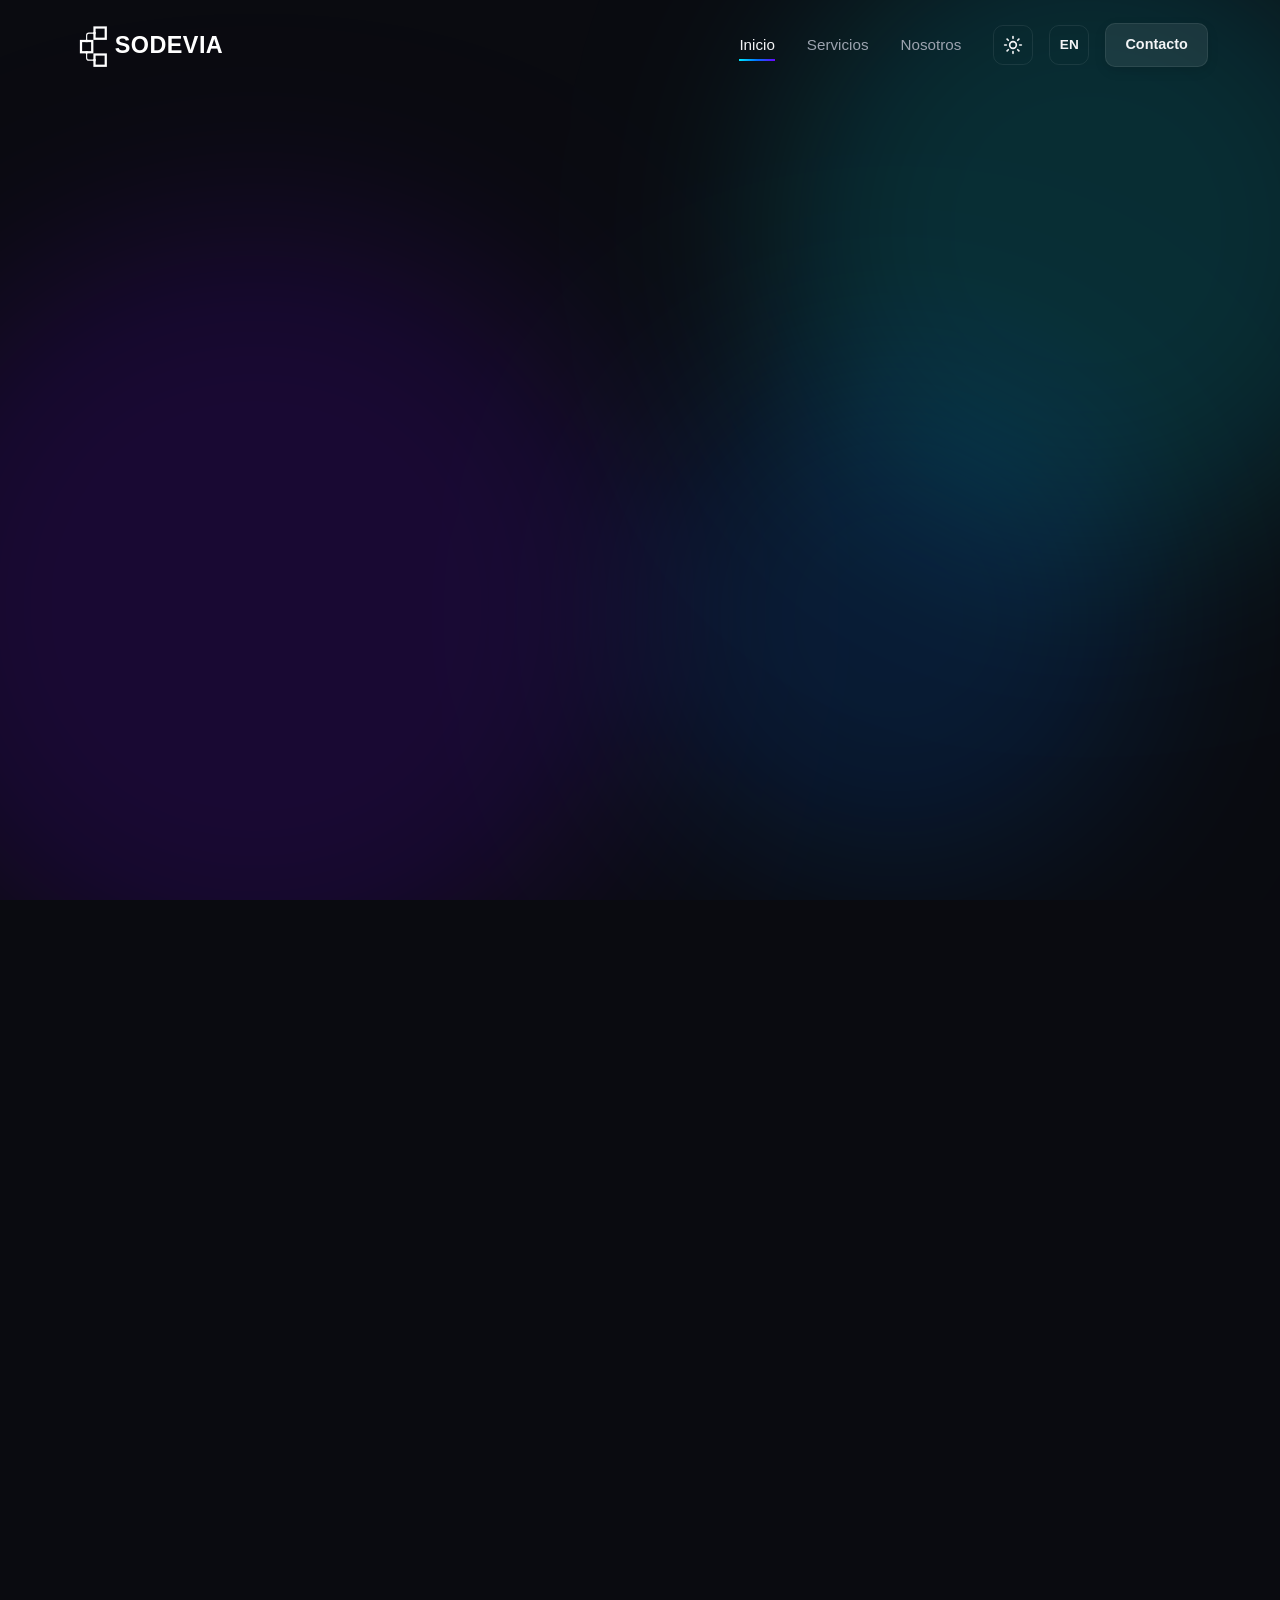
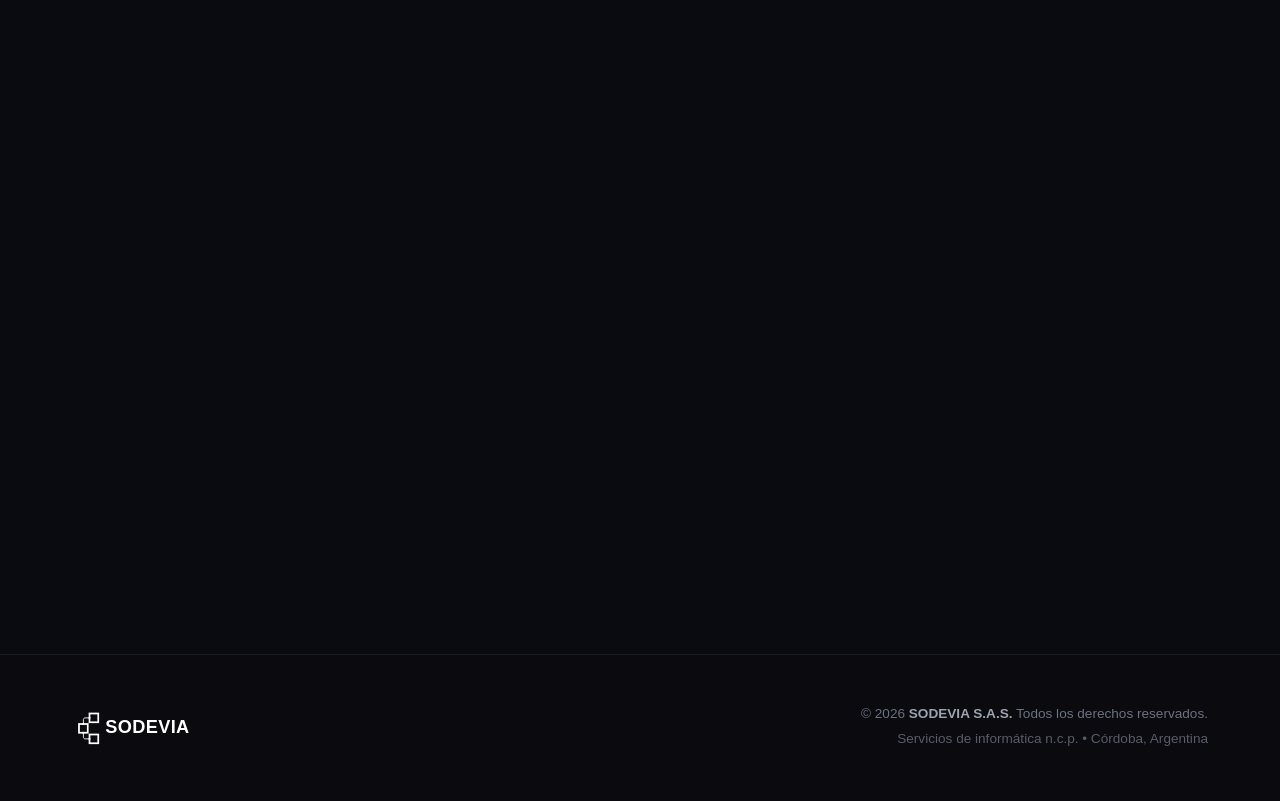
<file: index.html>
<!DOCTYPE html>
<html lang="es" data-lang="es" data-theme="dark">

<head>
  <meta charset="UTF-8">
  <meta name="viewport" content="width=device-width, initial-scale=1.0">

  <!-- Security Meta Tags -->
  <meta http-equiv="Content-Security-Policy"
    content="default-src 'self'; script-src 'self'; style-src 'self' https://fonts.googleapis.com; font-src 'self' https://fonts.gstatic.com; img-src 'self' data:; connect-src 'self' https://formspree.io; object-src 'none'; base-uri 'self'; form-action https://formspree.io; upgrade-insecure-requests;">
  <meta name="referrer" content="strict-origin-when-cross-origin">

  <!-- SEO Meta Tags -->
  <title>SODEVIA S.A.S. | Transformando ideas en soluciones digitales</title>
  <meta name="description"
    content="SODEVIA es una empresa de ingeniería de software y consultoría tecnológica dedicada a brindar soporte integral y soluciones digitales a medida para empresas y organizaciones.">
  <meta name="keywords"
    content="sodevia, sodevia sas, software cordoba, ingenieria de software, desarrollo a medida, consultoria it, cordoba argentina, desarrollo web, devops">
  <meta name="author" content="SODEVIA S.A.S.">

  <!-- Open Graph / Facebook -->
  <meta property="og:type" content="website">
  <meta property="og:url" content="https://sodevia.github.io/">
  <meta property="og:title" content="SODEVIA S.A.S. | Transformando ideas en soluciones digitales">
  <meta property="og:description"
    content="Ingeniería de software y consultoría tecnológica de primer nivel en Córdoba, Argentina. Soluciones robustas y escalables.">
  <meta property="og:image" content="assets/images/logo.svg">

  <!-- Twitter -->
  <meta property="twitter:card" content="summary_large_image">
  <meta property="twitter:url" content="https://sodevia.github.io/">
  <meta property="twitter:title" content="SODEVIA S.A.S. | Transformando ideas en soluciones digitales">
  <meta property="twitter:description"
    content="Ingeniería de software y consultoría tecnológica de primer nivel en Córdoba, Argentina.">

  <!-- Favicon (using SVG icon) -->
  <link rel="icon" type="image/svg+xml" href="assets/images/icon.svg">

  <!-- CSS -->
  <link rel="stylesheet" href="assets/css/styles.css">
</head>

<body>

  <!-- Background Blobs -->
  <div class="bg-blobs">
    <div class="blob blob-1"></div>
    <div class="blob blob-2"></div>
    <div class="blob blob-3"></div>
  </div>

  <!-- Header -->
  <header id="header">
    <div class="container nav-container">
      <a href="#home" class="logo-link" id="nav-logo">
        <img class="logo-img logo-light-version" src="assets/images/logo-white.svg" alt="SODEVIA Logo">
        <img class="logo-img logo-dark-version" src="assets/images/logo-dark-text.svg" alt="SODEVIA Logo">
      </a>

      <nav id="nav-menu">
        <ul class="nav-links">
          <li><a href="#home" class="active">
              <span class="lang-es">Inicio</span><span class="lang-en">Home</span>
            </a></li>
          <li><a href="#services">
              <span class="lang-es">Servicios</span><span class="lang-en">Services</span>
            </a></li>
          <li><a href="#about">
              <span class="lang-es">Nosotros</span><span class="lang-en">About</span>
            </a></li>
        </ul>

        <div class="nav-actions">
          <button id="theme-toggle" class="btn-icon" aria-label="Cambiar tema">
            <!-- Sun Icon -->
            <svg xmlns="http://www.w3.org/2000/svg" width="20" height="20" viewBox="0 0 24 24" fill="none"
              stroke="currentColor" stroke-width="2" stroke-linecap="round" stroke-linejoin="round"
              class="lucide lucide-sun sun-icon">
              <circle cx="12" cy="12" r="4" />
              <path d="M12 2v2" />
              <path d="M12 20v2" />
              <path d="m4.93 4.93 1.41 1.41" />
              <path d="m17.66 17.66 1.41 1.41" />
              <path d="M2 12h2" />
              <path d="M20 12h2" />
              <path d="m6.34 17.66-1.41 1.41" />
              <path d="m19.07 4.93-1.41 1.41" />
            </svg>
            <!-- Moon Icon -->
            <svg xmlns="http://www.w3.org/2000/svg" width="20" height="20" viewBox="0 0 24 24" fill="none"
              stroke="currentColor" stroke-width="2" stroke-linecap="round" stroke-linejoin="round"
              class="lucide lucide-moon moon-icon">
              <path d="M12 3a6 6 0 0 0 9 9 9 9 0 1 1-9-9Z" />
            </svg>
          </button>
          <button id="lang-toggle" class="btn-icon lang-toggle-btn" aria-label="Cambiar idioma">
            EN
          </button>
          <a href="#contact" class="btn-contact-nav">
            <span class="lang-es">Contacto</span><span class="lang-en">Contact Us</span>
          </a>
        </div>
      </nav>

      <button class="burger" id="burger-menu" aria-label="Abrir menú móvil">
        <span></span>
        <span></span>
        <span></span>
      </button>
    </div>
  </header>

  <main>
    <!-- Hero Section -->
    <section id="home" class="hero">
      <div class="container hero-grid">
        <div class="hero-content">
          <h1 class="hero-title reveal">
            <span class="lang-es">Transformando ideas en <span>soluciones digitales</span></span>
            <span class="lang-en">Transforming ideas into <span>digital solutions</span></span>
          </h1>
          <p class="hero-description reveal">
            <span class="lang-es">Diseñamos y desarrollamos software de alto rendimiento, escalable y seguro. Brindamos
              consultoría estratégica para impulsar la transformación tecnológica en organizaciones del sector público y
              privado.</span>
            <span class="lang-en">We design and develop high-performance, scalable, and secure software. We provide
              strategic consulting to drive digital transformation in both public and private sector
              organizations.</span>
          </p>
          <div class="hero-ctas reveal">
            <a href="#contact" class="btn-primary">
              <span class="lang-es">Trabajemos Juntos</span><span class="lang-en">Work With Us</span>
            </a>
            <a href="#services" class="btn-secondary">
              <span class="lang-es">Explorar Servicios</span><span class="lang-en">Explore Services</span>
            </a>
          </div>
        </div>

        <div class="hero-visual reveal">
          <div class="visual-container">
            <!-- Simulated Code Backdrop -->
            <div class="code-backdrop">const company = {
              name: "SODEVIA S.A.S.",
              founded: 2024,
              location: "Córdoba, AR",
              mission: "Digital Evolution",
              skills: ["Software", "IT Consulting"]
              };

              function buildFuture(ideas) {
              return ideas.map(idea =>
              developSolutions(idea)
              );
              }</div>
            <!-- Beautiful Logo Icon breathing -->
            <img class="visual-logo-bg logo-light-version" src="assets/images/icon-white.svg"
              alt="Sodevia Digital Concept">
            <img class="visual-logo-bg logo-dark-version" src="assets/images/icon.svg" alt="Sodevia Digital Concept">
          </div>
        </div>
      </div>
    </section>

    <!-- Services Section -->
    <section id="services">
      <div class="container">
        <div class="section-header reveal">
          <span class="section-subtitle">
            <span class="lang-es">Servicios de Excelencia</span>
            <span class="lang-en">Excellent Services</span>
          </span>
          <h2 class="section-title">
            <span class="lang-es">Lo Que Hacemos</span>
            <span class="lang-en">What We Do</span>
          </h2>
        </div>

        <div class="services-container">
          <!-- Featured Automations & AI Card (Full width row) -->
          <div class="services-featured">
            <div class="service-card service-featured-card reveal">
              <div class="service-icon">
                <!-- CPU/AI Icon -->
                <svg xmlns="http://www.w3.org/2000/svg" viewBox="0 0 24 24" fill="none" stroke="currentColor"
                  stroke-width="2" stroke-linecap="round" stroke-linejoin="round">
                  <rect x="4" y="4" width="16" height="16" rx="2" />
                  <rect x="9" y="9" width="6" height="6" />
                  <path d="M9 1v3M15 1v3M9 20v3M15 20v3M20 9h3M20 15h3M1 9h3M1 15h3" />
                </svg>
              </div>
              <div class="service-featured-content">
                <h3>
                  <span class="lang-es">Automatización e IA</span>
                  <span class="lang-en">Automations & AI</span>
                </h3>
                <p>
                  <span class="lang-es">Optimizamos sus procesos internos integrando agentes inteligentes de IA,
                    automatizando flujos de trabajo repetitivos y conectando sistemas para reducir costos
                    operativos.</span>
                  <span class="lang-en">We optimize your internal processes by integrating intelligent AI agents,
                    automating repetitive workflows, and connecting systems to reduce operational costs.</span>
                </p>
              </div>
            </div>
          </div>

          <!-- Bottom Grid with 3 Cards (3 columns row) -->
          <div class="services-grid">
            <!-- Card 2: Custom Software -->
            <div class="service-card reveal">
              <div class="service-icon">
                <!-- Code Icon -->
                <svg xmlns="http://www.w3.org/2000/svg" viewBox="0 0 24 24" fill="none" stroke="currentColor"
                  stroke-width="2" stroke-linecap="round" stroke-linejoin="round">
                  <polyline points="16 18 22 12 16 6" />
                  <polyline points="8 6 2 12 8 18" />
                </svg>
              </div>
              <h3>
                <span class="lang-es">Software a Medida</span>
                <span class="lang-en">Custom Software</span>
              </h3>
              <p>
                <span class="lang-es">Desarrollamos soluciones web, de escritorio e internas adaptadas exactamente al
                  flujo de trabajo de su empresa. Código robusto y de alto rendimiento.</span>
                <span class="lang-en">We develop web, desktop, and internal solutions tailored exactly to your business
                  workflow. Robust and high-performance code.</span>
              </p>
            </div>

            <!-- Card 3: Cloud & DevOps -->
            <div class="service-card reveal">
              <div class="service-icon">
                <!-- Cloud/DevOps Icon -->
                <svg xmlns="http://www.w3.org/2000/svg" viewBox="0 0 24 24" fill="none" stroke="currentColor"
                  stroke-width="2" stroke-linecap="round" stroke-linejoin="round">
                  <path d="M18 10h-1.26A8 8 0 1 0 9 20h9a5 5 0 0 0 0-10z" />
                </svg>
              </div>
              <h3>
                <span class="lang-es">Soluciones Cloud & DevOps</span>
                <span class="lang-en">Cloud & DevOps</span>
              </h3>
              <p>
                <span class="lang-es">Diseño e implementación de arquitectura en la nube (AWS, Azure), integración
                  continua (CI/CD) y automatización para garantizar un despliegue rápido y escalable.</span>
                <span class="lang-en">Cloud architecture design (AWS, Azure), continuous integration (CI/CD), and
                  automation to ensure fast, secure, and scalable deployments.</span>
              </p>
            </div>

            <!-- Card 4: IT Consulting -->
            <div class="service-card reveal">
              <div class="service-icon">
                <!-- Consulting Icon -->
                <svg xmlns="http://www.w3.org/2000/svg" viewBox="0 0 24 24" fill="none" stroke="currentColor"
                  stroke-width="2" stroke-linecap="round" stroke-linejoin="round">
                  <path
                    d="M21 16V8a2 2 0 0 0-1-1.73l-7-4a2 2 0 0 0-2 0l-7 4A2 2 0 0 0 3 8v8a2 2 0 0 0 1 1.73l7 4a2 2 0 0 0 2 0l7-4A2 2 0 0 0 21 16z" />
                  <polyline points="3.27 6.96 12 12.01 20.73 6.96" />
                  <line x1="12" y1="22.08" x2="12" y2="12" />
                </svg>
              </div>
              <h3>
                <span class="lang-es">Consultoría IT y Auditoría</span>
                <span class="lang-en">IT Consulting & Audit</span>
              </h3>
              <p>
                <span class="lang-es">Asesoría tecnológica estratégica, auditorías de sistemas, optimización de
                  infraestructura y acompañamiento integral en la adopción de nuevas tecnologías.</span>
                <span class="lang-en">Strategic technological advisory, system audits, infrastructure optimization, and
                  comprehensive guidance in adopting new technologies.</span>
              </p>
            </div>
          </div>
        </div>
      </div>
    </section>

    <!-- About Us Section -->
    <section id="about">
      <div class="container about-grid">
        <div class="about-visual reveal">
          <div class="about-card">
            <div class="about-card-glow"></div>
            <h3>SODEVIA S.A.S.</h3>
            <p>
              <span class="lang-es">Constituida formalmente como Sociedad por Acciones Simplificada, combinamos la
                agilidad operativa de una estructura moderna con el rigor técnico y legal requerido para grandes
                proyectos corporativos.</span>
              <span class="lang-en">Formally constituted as a Simplified Joint-Stock Company, we combine the operational
                agility of a modern structure with the technical and legal rigor required for large corporate
                projects.</span>
            </p>
            <div class="about-stat-row">
              <div>
                <div class="stat-number">45+</div>
                <div class="stat-label">
                  <span class="lang-es">Colaboradores</span><span class="lang-en">Associates</span>
                </div>
              </div>
              <div>
                <div class="stat-number">2024</div>
                <div class="stat-label">
                  <span class="lang-es">Fundación</span><span class="lang-en">Founded</span>
                </div>
              </div>
            </div>
          </div>
        </div>

        <div class="about-content reveal">
          <span class="section-subtitle">
            <span class="lang-es">Nuestra Trayectoria</span>
            <span class="lang-en">Our Background</span>
          </span>
          <h3>
            <span class="lang-es">Comprometidos con el Desarrollo Tecnológico</span>
            <span class="lang-en">Committed to Technological Development</span>
          </h3>
          <p>
            <span class="lang-es">Surgimos en la provincia de Córdoba, Argentina, como respuesta a la creciente demanda
              de servicios de software y consultoría tecnológica de alto nivel. Nuestro equipo de ingenieros y
              programadores cuenta con años de experiencia en el ecosistema digital global.</span>
            <span class="lang-en">We emerged in the province of Córdoba, Argentina, in response to the growing demand
              for high-level software services and technological consulting. Our team of engineers and developers has
              years of experience in the global digital ecosystem.</span>
          </p>
          <p>
            <span class="lang-es">Nos enfocamos en proporcionar un soporte integral y consultoría personalizada,
              adaptando arquitecturas digitales a las necesidades de modernización tanto del sector corporativo privado
              como del sector público gubernamental.</span>
            <span class="lang-en">We focus on providing comprehensive support and personalized consulting, adapting
              digital architectures to the modernization needs of both the private corporate sector and the public
              government sector.</span>
          </p>
        </div>
      </div>
    </section>

    <!-- Contact Section -->
    <section id="contact">
      <div class="container">
        <div class="section-header reveal">
          <span class="section-subtitle">
            <span class="lang-es">Canales de Comunicación</span>
            <span class="lang-en">Get In Touch</span>
          </span>
          <h2 class="section-title">
            <span class="lang-es">Comencemos un Proyecto</span>
            <span class="lang-en">Start Your Project</span>
          </h2>
        </div>

        <div class="contact-grid">
          <!-- Info Column -->
          <div class="contact-info reveal">
            <div class="contact-details">
              <!-- Detail 1: Address -->
              <div class="contact-item">
                <div class="contact-item-icon">
                  <svg xmlns="http://www.w3.org/2000/svg" viewBox="0 0 24 24" fill="none" stroke="currentColor"
                    stroke-width="2" stroke-linecap="round" stroke-linejoin="round">
                    <path d="M21 10c0 7-9 13-9 13s-9-6-9-13a9 9 0 0 1 18 0z" />
                    <circle cx="12" cy="10" r="3" />
                  </svg>
                </div>
                <div class="contact-item-content">
                  <h4 class="lang-es">Ubicación</h4>
                  <h4 class="lang-en">Headquarters</h4>
                  <p>Córdoba, Córdoba, Argentina</p>
                </div>
              </div>

              <!-- Detail 2: Email -->
              <div class="contact-item">
                <div class="contact-item-icon">
                  <svg xmlns="http://www.w3.org/2000/svg" viewBox="0 0 24 24" fill="none" stroke="currentColor"
                    stroke-width="2" stroke-linecap="round" stroke-linejoin="round">
                    <path d="M4 4h16c1.1 0 2 .9 2 2v12c0 1.1-.9 2-2 2H4c-1.1 0-2-.9-2-2V6c0-1.1.9-2 2-2z" />
                    <polyline points="22,6 12,13 2,6" />
                  </svg>
                </div>
                <div class="contact-item-content">
                  <h4 class="lang-es">Correo Electrónico</h4>
                  <h4 class="lang-en">Email</h4>
                  <p><a href="mailto:sodevia.ar@gmail.com">sodevia.ar@gmail.com</a></p>
                </div>
              </div>

              <!-- Detail 3: LinkedIn -->
              <div class="contact-item">
                <div class="contact-item-icon">
                  <svg xmlns="http://www.w3.org/2000/svg" viewBox="0 0 24 24" fill="none" stroke="currentColor"
                    stroke-width="2" stroke-linecap="round" stroke-linejoin="round">
                    <path d="M16 8a6 6 0 0 1 6 6v7h-4v-7a2 2 0 0 0-2-2 2 2 0 0 0-2 2v7h-4v-7a6 6 0 0 1 6-6z" />
                    <rect x="2" y="9" width="4" height="12" />
                    <circle cx="4" cy="4" r="2" />
                  </svg>
                </div>
                <div class="contact-item-content">
                  <h4 class="lang-es">LinkedIn</h4>
                  <h4 class="lang-en">LinkedIn</h4>
                  <p><a href="https://www.linkedin.com/company/sodevia/home/" target="_blank"
                      rel="noopener noreferrer">SODEVIA Company Page</a></p>
                </div>
              </div>

              <!-- Detail 4: Instagram -->
              <div class="contact-item">
                <div class="contact-item-icon">
                  <svg xmlns="http://www.w3.org/2000/svg" viewBox="0 0 24 24" fill="none" stroke="currentColor"
                    stroke-width="2" stroke-linecap="round" stroke-linejoin="round">
                    <rect x="2" y="2" width="20" height="20" rx="5" ry="5" />
                    <path d="M16 11.37A4 4 0 1 1 12.63 8 4 4 0 0 1 16 11.37z" />
                    <line x1="17.5" y1="6.5" x2="17.51" y2="6.5" />
                  </svg>
                </div>
                <div class="contact-item-content">
                  <h4 class="lang-es">Instagram</h4>
                  <h4 class="lang-en">Instagram</h4>
                  <p><a href="https://www.instagram.com/sodevia.ar/" target="_blank"
                      rel="noopener noreferrer">@sodevia.ar</a></p>
                </div>
              </div>

              <!-- Detail 5: Facebook -->
              <div class="contact-item">
                <div class="contact-item-icon">
                  <svg xmlns="http://www.w3.org/2000/svg" viewBox="0 0 24 24" fill="none" stroke="currentColor"
                    stroke-width="2" stroke-linecap="round" stroke-linejoin="round">
                    <path d="M18 2h-3a5 5 0 0 0-5 5v3H7v4h3v8h4v-8h3l1-4h-4V7a1 1 0 0 1 1-1h3z" />
                  </svg>
                </div>
                <div class="contact-item-content">
                  <h4 class="lang-es">Facebook</h4>
                  <h4 class="lang-en">Facebook</h4>
                  <p><a href="https://www.facebook.com/profile.php?id=61580879877054" target="_blank"
                      rel="noopener noreferrer">@Sodevia</a></p>
                </div>
              </div>
            </div>
          </div>

          <!-- Form Column -->
          <div class="contact-form-wrapper reveal">
            <form id="contact-form" autocomplete="on">
              <!-- Honeypot anti-spam field (hidden from users) -->
              <input type="text" name="_gotcha" hidden style="display:none !important" tabindex="-1" autocomplete="off">

              <div class="form-group">
                <label for="form-name">
                  <span class="lang-es">Nombre Completo</span><span class="lang-en">Full Name</span> *
                </label>
                <input type="text" id="form-name" name="name" class="form-control" placeholder="Ej. Jhon Doe"
                  maxlength="100" required>
              </div>

              <div class="form-group">
                <label for="form-email">
                  <span class="lang-es">Correo Electrónico</span><span class="lang-en">Email Address</span> *
                </label>
                <input type="email" id="form-email" name="email" class="form-control"
                  placeholder="Ej. jhondoe@example.com" maxlength="254" required>
              </div>

              <div class="form-group">
                <label for="form-message-body">
                  <span class="lang-es">Mensaje</span><span class="lang-en">Message</span> *
                </label>
                <textarea id="form-message-body" name="message" class="form-control"
                  placeholder="Escriba aquí su consulta..." maxlength="5000" required></textarea>
              </div>

              <!-- Privacy Policy Consent Checkbox -->
              <div class="form-group form-privacy-check">
                <input type="checkbox" id="form-privacy" required>
                <label for="form-privacy" class="privacy-label">
                  <span class="lang-es">Acepto la <a href="privacy.html" target="_blank"
                      rel="noopener noreferrer">política de privacidad</a> y el tratamiento de mis datos para responder
                    a esta consulta.</span>
                  <span class="lang-en">I accept the <a href="privacy.html" target="_blank"
                      rel="noopener noreferrer">privacy policy</a> and the processing of my data to respond to this
                    inquiry.</span>
                </label>
              </div>

              <button type="submit" class="btn-submit">
                <span class="lang-es">Enviar Mensaje</span><span class="lang-en">Send Message</span>
                <svg xmlns="http://www.w3.org/2000/svg" viewBox="0 0 24 24" fill="none" stroke="currentColor"
                  stroke-width="2" stroke-linecap="round" stroke-linejoin="round">
                  <line x1="22" y1="2" x2="11" y2="13" />
                  <polygon points="22 2 15 22 11 13 2 9 22 2" />
                </svg>
              </button>

              <div id="form-status" class="form-message"></div>
            </form>
          </div>
        </div>
      </div>
    </section>
  </main>

  <!-- Footer -->
  <footer>
    <div class="container footer-container">
      <div class="footer-logo">
        <img class="logo-img logo-light-version" src="assets/images/logo-white.svg" alt="SODEVIA Logo">
        <img class="logo-img logo-dark-version" src="assets/images/logo-dark-text.svg" alt="SODEVIA Logo">
      </div>

      <div class="footer-info">
        <p>© 2026 <strong>SODEVIA S.A.S.</strong> <span class="lang-es">Todos los derechos reservados.</span><span
            class="lang-en">All rights reserved.</span></p>
        <p class="lang-es footer-legal-text">Servicios de informática n.c.p. • Córdoba, Argentina</p>
        <p class="lang-en footer-legal-text">IT Services & Consulting n.e.c. • Córdoba, Argentina</p>
      </div>
    </div>
  </footer>

  <!-- Scripts -->
  <script src="assets/js/app.js"></script>
</body>

</html>
</file>
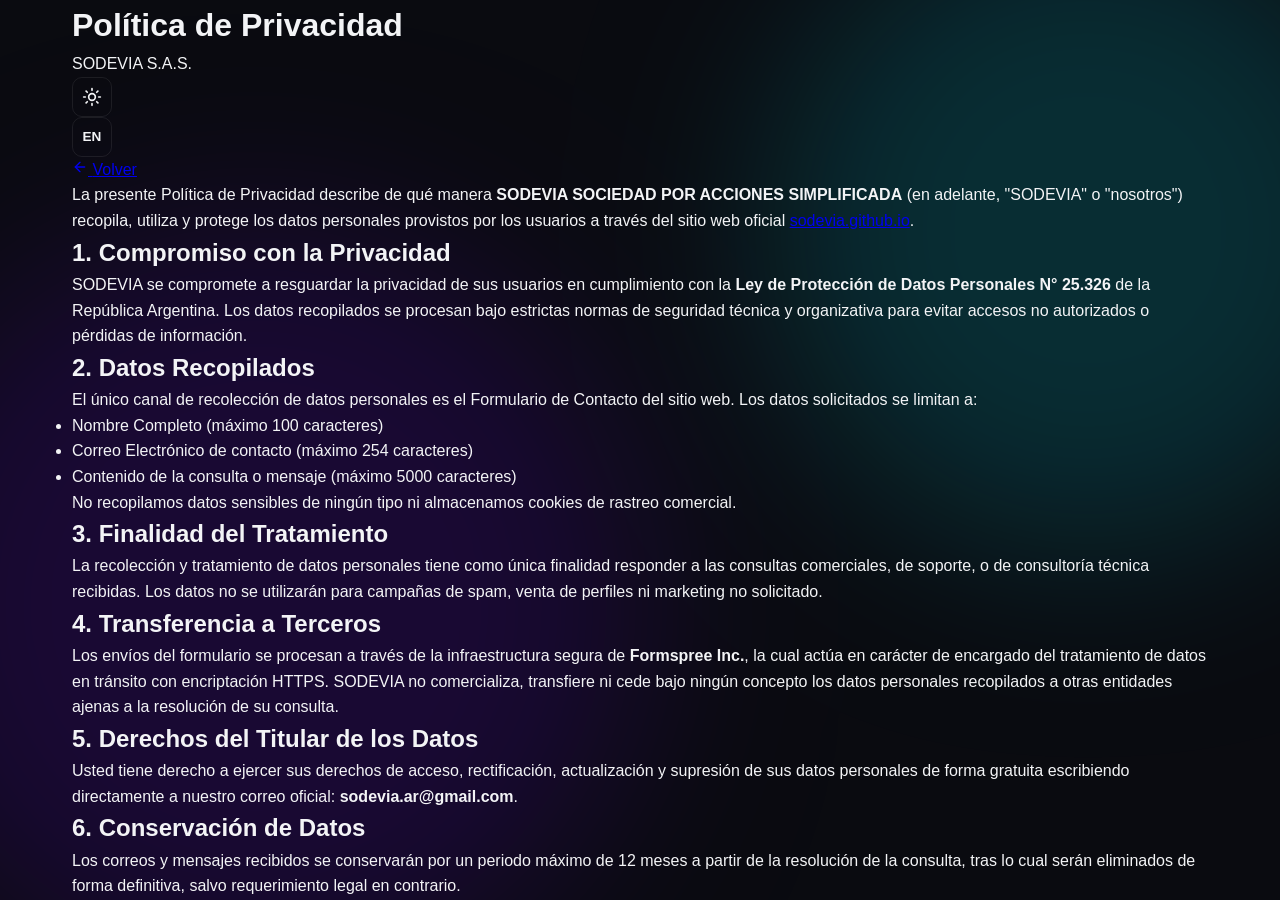
<file: privacy.html>
<!DOCTYPE html>
<html lang="es" data-lang="es" data-theme="dark">

<head>
  <meta charset="UTF-8">
  <meta name="viewport" content="width=device-width, initial-scale=1.0">

  <!-- Security Meta Tags -->
  <meta http-equiv="Content-Security-Policy"
    content="default-src 'self'; script-src 'self'; style-src 'self' https://fonts.googleapis.com; font-src 'self' https://fonts.gstatic.com; img-src 'self' data:; connect-src 'self' https://formspree.io; object-src 'none'; base-uri 'self'; form-action https://formspree.io; upgrade-insecure-requests;">
  <meta name="referrer" content="strict-origin-when-cross-origin">

  <title>SODEVIA S.A.S. | Política de Privacidad / Privacy Policy</title>

  <!-- Favicon -->
  <link rel="icon" type="image/svg+xml" href="assets/images/icon.svg">

  <!-- CSS -->
  <link rel="stylesheet" href="assets/css/styles.css">

  <style>
    /* Specific styles for privacy page to avoid cluttering main style file */
    .privacy-container {
      max-width: 800px;
      margin: 120px auto 60px auto;
      padding: 3rem;
      background: var(--bg-card);
      border: 1px solid var(--border-glass);
      border-radius: 24px;
      box-shadow: 0 20px 50px rgba(0, 0, 0, 0.2);
    }

    .privacy-header {
      border-bottom: 1px solid var(--border-glass);
      padding-bottom: 2rem;
      margin-bottom: 2rem;
      display: flex;
      justify-content: space-between;
      align-items: center;
      flex-wrap: wrap;
      gap: 1.5rem;
    }

    .privacy-title h1 {
      font-family: var(--font-heading);
      font-size: 2.2rem;
      font-weight: 800;
      background: var(--grad-primary);
      -webkit-background-clip: text;
      -webkit-text-fill-color: transparent;
    }

    .privacy-subtitle {
      color: var(--text-dim);
      font-size: 0.85rem;
      margin-top: 0.5rem;
    }

    .privacy-actions {
      display: flex;
      gap: 1rem;
      align-items: center;
    }

    .privacy-content h2 {
      font-family: var(--font-heading);
      font-size: 1.4rem;
      color: var(--text-main);
      margin-top: 2rem;
      margin-bottom: 1rem;
    }

    .privacy-content p {
      color: var(--text-muted);
      line-height: 1.6;
      margin-bottom: 1.2rem;
      font-size: 0.95rem;
    }

    .privacy-content ul {
      color: var(--text-muted);
      margin-left: 1.5rem;
      margin-bottom: 1.5rem;
      line-height: 1.6;
    }

    .btn-back {
      display: inline-flex;
      align-items: center;
      gap: 0.5rem;
      padding: 0.75rem 1.5rem;
      border-radius: 12px;
      background: var(--border-glass);
      color: var(--text-main);
      text-decoration: none;
      font-family: var(--font-heading);
      font-weight: 600;
      font-size: 0.9rem;
      border: 1px solid var(--border-glass);
      transition: var(--transition-smooth);
    }

    .btn-back:hover {
      background: var(--border-glass-hover);
      border-color: var(--primary-cyan);
      transform: translateX(-5px);
    }

    @media (max-width: 768px) {
      .privacy-container {
        padding: 1.5rem;
        margin-top: 90px;
      }

      .privacy-header {
        flex-direction: column;
        align-items: flex-start;
      }
    }
  </style>
</head>

<body>
  <!-- Background Blobs -->
  <div class="bg-blobs">
    <div class="blob blob-1"></div>
    <div class="blob blob-2"></div>
  </div>

  <div class="container">
    <div class="privacy-container reveal active">
      <div class="privacy-header">
        <div class="privacy-title">
          <h1 class="lang-es">Política de Privacidad</h1>
          <h1 class="lang-en">Privacy Policy</h1>
          <p class="privacy-subtitle">SODEVIA S.A.S.</p>
        </div>
        <div class="privacy-actions">
          <button id="theme-toggle" class="btn-icon" aria-label="Cambiar tema">
            <svg xmlns="http://www.w3.org/2000/svg" width="20" height="20" viewBox="0 0 24 24" fill="none"
              stroke="currentColor" stroke-width="2" stroke-linecap="round" stroke-linejoin="round"
              class="lucide lucide-sun sun-icon">
              <circle cx="12" cy="12" r="4" />
              <path d="M12 2v2" />
              <path d="M12 20v2" />
              <path d="m4.93 4.93 1.41 1.41" />
              <path d="m17.66 17.66 1.41 1.41" />
              <path d="M2 12h2" />
              <path d="M20 12h2" />
              <path d="m6.34 17.66-1.41 1.41" />
              <path d="m19.07 4.93-1.41 1.41" />
            </svg>
            <svg xmlns="http://www.w3.org/2000/svg" width="20" height="20" viewBox="0 0 24 24" fill="none"
              stroke="currentColor" stroke-width="2" stroke-linecap="round" stroke-linejoin="round"
              class="lucide lucide-moon moon-icon">
              <path d="M12 3a6 6 0 0 0 9 9 9 9 0 1 1-9-9Z" />
            </svg>
          </button>
          <button id="lang-toggle" class="btn-icon lang-toggle-btn" aria-label="Cambiar idioma">EN</button>
          <a href="index.html" class="btn-back">
            <svg xmlns="http://www.w3.org/2000/svg" width="16" height="16" viewBox="0 0 24 24" fill="none"
              stroke="currentColor" stroke-width="2" stroke-linecap="round" stroke-linejoin="round">
              <line x1="19" y1="12" x2="5" y2="12" />
              <polyline points="12 19 5 12 12 5" />
            </svg>
            <span class="lang-es">Volver</span>
            <span class="lang-en">Back</span>
          </a>
        </div>
      </div>

      <div class="privacy-content">
        <div class="lang-es">
          <p>La presente Política de Privacidad describe de qué manera <strong>SODEVIA SOCIEDAD POR ACCIONES
              SIMPLIFICADA</strong> (en adelante, "SODEVIA" o "nosotros") recopila, utiliza y protege los datos
            personales provistos por los usuarios a través del sitio web oficial <a
              href="https://sodevia.github.io/">sodevia.github.io</a>.</p>

          <h2>1. Compromiso con la Privacidad</h2>
          <p>SODEVIA se compromete a resguardar la privacidad de sus usuarios en cumplimiento con la <strong>Ley de
              Protección de Datos Personales N° 25.326</strong> de la República Argentina. Los datos recopilados se
            procesan bajo estrictas normas de seguridad técnica y organizativa para evitar accesos no autorizados o
            pérdidas de información.</p>

          <h2>2. Datos Recopilados</h2>
          <p>El único canal de recolección de datos personales es el Formulario de Contacto del sitio web. Los datos
            solicitados se limitan a:</p>
          <ul>
            <li>Nombre Completo (máximo 100 caracteres)</li>
            <li>Correo Electrónico de contacto (máximo 254 caracteres)</li>
            <li>Contenido de la consulta o mensaje (máximo 5000 caracteres)</li>
          </ul>
          <p>No recopilamos datos sensibles de ningún tipo ni almacenamos cookies de rastreo comercial.</p>

          <h2>3. Finalidad del Tratamiento</h2>
          <p>La recolección y tratamiento de datos personales tiene como única finalidad responder a las consultas
            comerciales, de soporte, o de consultoría técnica recibidas. Los datos no se utilizarán para campañas de
            spam, venta de perfiles ni marketing no solicitado.</p>

          <h2>4. Transferencia a Terceros</h2>
          <p>Los envíos del formulario se procesan a través de la infraestructura segura de <strong>Formspree
              Inc.</strong>, la cual actúa en carácter de encargado del tratamiento de datos en tránsito con
            encriptación HTTPS. SODEVIA no comercializa, transfiere ni cede bajo ningún concepto los datos personales
            recopilados a otras entidades ajenas a la resolución de su consulta.</p>

          <h2>5. Derechos del Titular de los Datos</h2>
          <p>Usted tiene derecho a ejercer sus derechos de acceso, rectificación, actualización y supresión de sus datos
            personales de forma gratuita escribiendo directamente a nuestro correo oficial:
            <strong>sodevia.ar@gmail.com</strong>.</p>

          <h2>6. Conservación de Datos</h2>
          <p>Los correos y mensajes recibidos se conservarán por un periodo máximo de 12 meses a partir de la resolución
            de la consulta, tras lo cual serán eliminados de forma definitiva, salvo requerimiento legal en contrario.
          </p>
        </div>

        <div class="lang-en">
          <p>This Privacy Policy describes how <strong>SODEVIA SOCIEDAD POR ACCIONES SIMPLIFICADA</strong> (hereinafter,
            "SODEVIA", "we", or "us") collects, uses, and protects the personal data provided by users through our
            official website <a href="https://sodevia.github.io/">sodevia.github.io</a>.</p>

          <h2>1. Commitment to Privacy</h2>
          <p>SODEVIA is committed to safeguarding user privacy in compliance with the <strong>Personal Data Protection
              Law No. 25.326</strong> of the Argentine Republic. The collected data is processed under strict technical
            and organizational security standards to prevent unauthorized access or loss of information.</p>

          <h2>2. Data Collected</h2>
          <p>The only channel for collecting personal data is the Contact Form on the website. The requested data is
            limited to:</p>
          <ul>
            <li>Full Name (maximum 100 characters)</li>
            <li>Contact Email Address (maximum 254 characters)</li>
            <li>Message content or inquiry (maximum 5000 characters)</li>
          </ul>
          <p>We do not collect sensitive data of any kind nor do we store commercial tracking cookies.</p>

          <h2>3. Purpose of Processing</h2>
          <p>The collection and processing of personal data has the sole purpose of responding to corporate, support, or
            technical consulting inquiries. The data will not be used for spam campaigns, profile sales, or unsolicited
            marketing.</p>

          <h2>4. Third-Party Transfers</h2>
          <p>Form submissions are processed through the secure infrastructure of <strong>Formspree Inc.</strong>, acting
            as a data processor in transit via HTTPS encryption. SODEVIA does not sell, transfer, or cede personal data
            to any other third-party organizations.</p>

          <h2>5. User Rights (ARCO)</h2>
          <p>You have the right to access, rectify, update, and delete your personal data free of charge by writing
            directly to our official email: <strong>sodevia.ar@gmail.com</strong>.</p>

          <h2>6. Data Retention</h2>
          <p>Received emails and messages will be kept for a maximum period of 12 months after the inquiry is resolved,
            after which they will be permanently deleted, unless legally required otherwise.</p>
        </div>
      </div>
    </div>
  </div>

  <script src="assets/js/app.js"></script>
</body>

</html>
</file>
<file: assets/css/styles.css>
@import url('https://fonts.googleapis.com/css2?family=Outfit:wght@300;400;500;600;700;800&family=Plus+Jakarta+Sans:wght@300;400;500;600;700;800&display=swap');

:root {
  /* Color Palette */
  --bg-dark: #0a0b10;
  --bg-card: rgba(18, 20, 29, 0.7);
  --bg-card-hover: rgba(26, 29, 41, 0.8);
  --border-glass: rgba(255, 255, 255, 0.08);
  --border-glass-hover: rgba(255, 255, 255, 0.18);
  
  --primary-cyan: #00f0ff;
  --primary-blue: #0072ff;
  --primary-purple: #7000ff;
  
  --grad-primary: linear-gradient(135deg, var(--primary-cyan) 0%, var(--primary-blue) 50%, var(--primary-purple) 100%);
  --grad-text: linear-gradient(135deg, #ffffff 30%, #a5b4fc 100%);
  --grad-glow: linear-gradient(135deg, rgba(0, 240, 255, 0.15) 0%, rgba(112, 0, 255, 0.15) 100%);
  
  --text-main: #f3f4f6;
  --text-muted: #9ca3af;
  --text-dim: #6b7280;
  
  --font-heading: 'Outfit', sans-serif;
  --font-body: 'Plus Jakarta Sans', sans-serif;
  
  --transition-smooth: all 0.4s cubic-bezier(0.16, 1, 0.3, 1);
  --transition-fast: all 0.2s ease;
}

/* Light Theme Variables */
[data-theme="light"] {
  --bg-dark: #f8fafc;
  --bg-card: rgba(255, 255, 255, 0.75);
  --bg-card-hover: rgba(255, 255, 255, 0.9);
  --border-glass: rgba(15, 23, 42, 0.08);
  --border-glass-hover: rgba(15, 23, 42, 0.18);
  
  --text-main: #0f172a;
  --text-muted: #475569;
  --text-dim: #94a3b8;
  
  --grad-text: linear-gradient(135deg, #0f172a 30%, #312e81 100%);
  --grad-glow: linear-gradient(135deg, rgba(0, 114, 255, 0.05) 0%, rgba(112, 0, 255, 0.05) 100%);
}

/* Base Styles */
* {
  box-sizing: border-box;
  margin: 0;
  padding: 0;
}

html {
  scroll-behavior: smooth;
  font-size: 16px;
}

body {
  background-color: var(--bg-dark);
  color: var(--text-main);
  font-family: var(--font-body);
  overflow-x: hidden;
  line-height: 1.6;
  transition: background-color 0.5s ease;
}

/* Language Selection Handling */
[data-lang="es"] .lang-en { display: none !important; }
[data-lang="en"] .lang-es { display: none !important; }

/* Custom Scrollbar */
::-webkit-scrollbar {
  width: 10px;
}
::-webkit-scrollbar-track {
  background: var(--bg-dark);
}
::-webkit-scrollbar-thumb {
  background: rgba(255, 255, 255, 0.1);
  border-radius: 5px;
  border: 2px solid var(--bg-dark);
}
::-webkit-scrollbar-thumb:hover {
  background: var(--grad-primary);
}

/* Background Blobs */
.bg-blobs {
  position: fixed;
  top: 0;
  left: 0;
  width: 100vw;
  height: 100vh;
  z-index: -2;
  overflow: hidden;
  pointer-events: none;
}

.blob {
  position: absolute;
  border-radius: 50%;
  filter: blur(90px);
  opacity: 0.15;
  mix-blend-mode: screen;
  animation: float-blob 25s infinite alternate ease-in-out;
  transition: opacity 0.5s ease;
}

[data-theme="light"] .blob {
  opacity: 0.07;
  mix-blend-mode: multiply;
}

.blob-1 {
  top: -10%;
  right: -10%;
  width: 50vw;
  height: 50vw;
  background: var(--primary-cyan);
  animation-duration: 20s;
}

.blob-2 {
  bottom: -10%;
  left: -10%;
  width: 60vw;
  height: 60vw;
  background: var(--primary-purple);
  animation-duration: 30s;
  animation-delay: -5s;
}

.blob-3 {
  top: 40%;
  left: 50%;
  width: 40vw;
  height: 40vw;
  background: var(--primary-blue);
  animation-duration: 25s;
  animation-delay: -10s;
}

@keyframes float-blob {
  0% {
    transform: translate(0, 0) scale(1);
  }
  50% {
    transform: translate(5%, 10%) scale(1.1);
  }
  100% {
    transform: translate(-5%, -5%) scale(0.95);
  }
}

/* Layout Utilities */
.container {
  width: 100%;
  max-width: 1200px;
  margin: 0 auto;
  padding: 0 2rem;
}

section {
  padding: 8rem 0;
  position: relative;
}

/* Navbar */
header {
  position: fixed;
  top: 0;
  left: 0;
  width: 100%;
  z-index: 100;
  transition: var(--transition-smooth);
}

header.scrolled {
  background: rgba(10, 11, 16, 0.75);
  backdrop-filter: blur(15px);
  -webkit-backdrop-filter: blur(15px);
  border-bottom: 1px solid var(--border-glass);
  box-shadow: 0 10px 30px rgba(0, 0, 0, 0.2);
}

[data-theme="light"] header.scrolled {
  background: rgba(248, 250, 252, 0.8);
  box-shadow: 0 10px 30px rgba(0, 0, 0, 0.05);
}

.nav-container {
  display: flex;
  justify-content: space-between;
  align-items: center;
  height: 90px;
  transition: var(--transition-smooth);
}

header.scrolled .nav-container {
  height: 70px;
}

.logo-link {
  display: flex;
  align-items: center;
  height: 45px;
  text-decoration: none;
}

.logo-img {
  height: 100%;
  width: auto;
  transition: var(--transition-smooth);
}

.logo-dark-version {
  display: none;
}

[data-theme="light"] .logo-light-version {
  display: none;
}

[data-theme="light"] .logo-dark-version {
  display: block;
}

nav {
  display: flex;
  align-items: center;
  gap: 2rem;
}

.nav-links {
  display: flex;
  gap: 2rem;
  list-style: none;
}

.nav-links a {
  color: var(--text-muted);
  text-decoration: none;
  font-family: var(--font-heading);
  font-weight: 500;
  font-size: 0.95rem;
  transition: var(--transition-fast);
  position: relative;
  padding: 0.5rem 0;
}

.nav-links a::after {
  content: '';
  position: absolute;
  bottom: 0;
  left: 0;
  width: 0;
  height: 2px;
  background: var(--grad-primary);
  transition: var(--transition-fast);
}

.nav-links a:hover,
.nav-links a.active {
  color: var(--text-main);
}

.nav-links a:hover::after,
.nav-links a.active::after {
  width: 100%;
}

/* Actions Menu */
.nav-actions {
  display: flex;
  align-items: center;
  gap: 1rem;
}

.btn-icon {
  background: transparent;
  border: 1px solid var(--border-glass);
  width: 40px;
  height: 40px;
  border-radius: 10px;
  color: var(--text-main);
  cursor: pointer;
  display: flex;
  align-items: center;
  justify-content: center;
  transition: var(--transition-smooth);
}

.btn-icon:hover {
  background: var(--border-glass);
  border-color: var(--border-glass-hover);
  transform: translateY(-2px);
}

/* Sun/Moon Theme Toggle Icons */
html[data-theme="dark"] #theme-toggle .moon-icon {
  display: none;
}
html[data-theme="dark"] #theme-toggle .sun-icon {
  display: block;
}
html[data-theme="light"] #theme-toggle .sun-icon {
  display: none;
}
html[data-theme="light"] #theme-toggle .moon-icon {
  display: block;
}

.lang-toggle-btn {
  font-family: var(--font-heading);
  font-weight: 700;
  font-size: 0.85rem;
}

.btn-contact-nav {
  display: inline-flex;
  align-items: center;
  padding: 0.6rem 1.2rem;
  border-radius: 10px;
  background: var(--border-glass);
  border: 1px solid var(--border-glass);
  color: var(--text-main);
  font-family: var(--font-heading);
  font-weight: 600;
  text-decoration: none;
  font-size: 0.9rem;
  transition: var(--transition-smooth);
  box-shadow: 0 4px 12px rgba(0, 0, 0, 0.1);
}

.btn-contact-nav:hover {
  background: var(--grad-primary);
  border-color: transparent;
  color: #ffffff;
  transform: translateY(-2px);
  box-shadow: 0 8px 20px rgba(0, 114, 255, 0.3);
}

/* Mobile Menu Toggle */
.burger {
  display: none;
  cursor: pointer;
  background: transparent;
  border: none;
  flex-direction: column;
  gap: 6px;
  z-index: 101;
}

.burger span {
  display: block;
  width: 25px;
  height: 2px;
  background-color: var(--text-main);
  transition: var(--transition-smooth);
}

/* Hero Section */
.hero {
  min-height: 100vh;
  display: flex;
  align-items: center;
  padding-top: 100px;
  overflow: hidden;
}

.hero-grid {
  display: grid;
  grid-template-columns: 1.2fr 0.8fr;
  gap: 4rem;
  align-items: center;
}

.hero-content {
  z-index: 2;
}

.badge {
  display: inline-flex;
  align-items: center;
  padding: 0.4rem 1rem;
  border-radius: 20px;
  background: var(--bg-card);
  border: 1px solid var(--border-glass);
  font-family: var(--font-heading);
  font-weight: 600;
  font-size: 0.85rem;
  color: var(--primary-cyan);
  margin-bottom: 2rem;
  box-shadow: 0 4px 12px rgba(0,0,0,0.05);
}

.hero-title {
  font-family: var(--font-heading);
  font-size: 4.5rem;
  line-height: 1.1;
  font-weight: 800;
  margin-bottom: 1.5rem;
  letter-spacing: -1.5px;
}

.hero-title span {
  background: var(--grad-primary);
  -webkit-background-clip: text;
  -webkit-text-fill-color: transparent;
}

.hero-description {
  font-size: 1.2rem;
  color: var(--text-muted);
  margin-bottom: 2.5rem;
  max-width: 600px;
}

.hero-ctas {
  display: flex;
  gap: 1.5rem;
}

.btn-primary {
  display: inline-flex;
  align-items: center;
  justify-content: center;
  padding: 1rem 2rem;
  border-radius: 12px;
  background: var(--grad-primary);
  color: #ffffff;
  font-family: var(--font-heading);
  font-weight: 600;
  text-decoration: none;
  font-size: 1rem;
  transition: var(--transition-smooth);
  box-shadow: 0 8px 24px rgba(0, 114, 255, 0.25);
  border: none;
  cursor: pointer;
}

.btn-primary:hover {
  transform: translateY(-3px);
  box-shadow: 0 12px 30px rgba(0, 114, 255, 0.4);
}

.btn-secondary {
  display: inline-flex;
  align-items: center;
  justify-content: center;
  padding: 1rem 2rem;
  border-radius: 12px;
  background: var(--bg-card);
  border: 1px solid var(--border-glass);
  color: var(--text-main);
  font-family: var(--font-heading);
  font-weight: 600;
  text-decoration: none;
  font-size: 1rem;
  transition: var(--transition-smooth);
}

.btn-secondary:hover {
  background: var(--bg-card-hover);
  border-color: var(--border-glass-hover);
  transform: translateY(-3px);
}

/* Hero Visual (Recreating the vibe of the second image with modern code-graphics) */
.hero-visual {
  position: relative;
  display: flex;
  justify-content: center;
  align-items: center;
  z-index: 1;
}

.visual-container {
  width: 100%;
  max-width: 450px;
  aspect-ratio: 1;
  background: var(--grad-glow);
  border-radius: 30px;
  border: 1px solid var(--border-glass);
  display: flex;
  align-items: center;
  justify-content: center;
  position: relative;
  box-shadow: 0 20px 50px rgba(0,0,0,0.15);
  overflow: hidden;
}

.visual-logo-bg {
  width: 55%;
  height: 55%;
  animation: breathe 8s infinite alternate ease-in-out;
}

@keyframes breathe {
  0% {
    transform: scale(0.95);
    filter: drop-shadow(0 0 20px rgba(0, 240, 255, 0.1));
  }
  100% {
    transform: scale(1.05);
    filter: drop-shadow(0 0 40px rgba(0, 114, 255, 0.3));
  }
}

.code-backdrop {
  position: absolute;
  top: 0;
  left: 0;
  width: 100%;
  height: 100%;
  padding: 1.5rem;
  font-family: monospace;
  font-size: 0.8rem;
  color: rgba(0, 240, 255, 0.15);
  pointer-events: none;
  user-select: none;
  white-space: pre;
  line-height: 1.4;
  overflow: hidden;
  text-align: left;
}

/* General Section Headings */
.section-header {
  text-align: center;
  margin-bottom: 5rem;
  z-index: 2;
}

.section-subtitle {
  font-family: var(--font-heading);
  color: var(--primary-cyan);
  font-weight: 700;
  font-size: 0.9rem;
  text-transform: uppercase;
  letter-spacing: 2px;
  margin-bottom: 1rem;
  display: block;
}

.section-title {
  font-family: var(--font-heading);
  font-size: 2.8rem;
  font-weight: 800;
  letter-spacing: -1px;
}

/* Services Section */
.services-featured {
  margin-bottom: 2rem;
}

.service-featured-card {
  display: flex !important;
  flex-direction: row;
  align-items: center;
  gap: 3rem;
  padding: 3.5rem 4rem !important;
}

.service-featured-card .service-icon {
  margin-bottom: 0 !important;
  flex-shrink: 0;
  width: 80px;
  height: 80px;
}

.service-featured-card .service-icon svg {
  width: 36px;
  height: 36px;
}

.service-featured-content {
  flex-grow: 1;
}

@media (max-width: 768px) {
  .service-featured-card {
    flex-direction: column;
    align-items: flex-start;
    gap: 1.5rem;
    padding: 3rem 2.5rem !important;
  }
  .service-featured-card .service-icon {
    margin-bottom: 1.5rem !important;
  }
}

.services-grid {
  display: grid;
  grid-template-columns: repeat(auto-fit, minmax(260px, 1fr));
  gap: 2rem;
}

.service-card {
  background: var(--bg-card);
  border: 1px solid var(--border-glass);
  border-radius: 20px;
  padding: 3rem 2.5rem;
  transition: var(--transition-smooth);
  display: flex;
  flex-direction: column;
  position: relative;
  overflow: hidden;
  box-shadow: 0 10px 30px rgba(0, 0, 0, 0.05);
}

.service-card::before {
  content: '';
  position: absolute;
  top: 0;
  left: 0;
  width: 100%;
  height: 100%;
  background: linear-gradient(135deg, rgba(0, 240, 255, 0.05) 0%, rgba(112, 0, 255, 0.05) 100%);
  opacity: 0;
  transition: var(--transition-smooth);
}

.service-card:hover {
  transform: translateY(-8px);
  border-color: var(--border-glass-hover);
  box-shadow: 0 20px 40px rgba(0, 0, 0, 0.15), 0 0 30px rgba(0, 114, 255, 0.1);
}

.service-card:hover::before {
  opacity: 1;
}

.service-icon {
  width: 60px;
  height: 60px;
  border-radius: 14px;
  background: rgba(255, 255, 255, 0.03);
  border: 1px solid var(--border-glass);
  display: flex;
  align-items: center;
  justify-content: center;
  margin-bottom: 2rem;
  position: relative;
  z-index: 2;
  color: var(--primary-cyan);
  transition: var(--transition-smooth);
}

.service-card:hover .service-icon {
  background: var(--grad-primary);
  color: #ffffff;
  border-color: transparent;
  box-shadow: 0 8px 20px rgba(0, 114, 255, 0.2);
}

.service-icon svg {
  width: 28px;
  height: 28px;
}

.service-card h3 {
  font-family: var(--font-heading);
  font-size: 1.4rem;
  font-weight: 700;
  margin-bottom: 1rem;
  position: relative;
  z-index: 2;
}

.service-card p {
  color: var(--text-muted);
  font-size: 0.95rem;
  line-height: 1.6;
  position: relative;
  z-index: 2;
}

/* About Us Section */
.about-grid {
  display: grid;
  grid-template-columns: 0.9fr 1.1fr;
  gap: 5rem;
  align-items: center;
}

.about-visual {
  position: relative;
}

.about-card {
  background: var(--bg-card);
  border: 1px solid var(--border-glass);
  border-radius: 24px;
  padding: 3rem;
  position: relative;
  overflow: hidden;
  box-shadow: 0 20px 45px rgba(0, 0, 0, 0.08);
}

.about-card-glow {
  position: absolute;
  width: 150px;
  height: 150px;
  background: var(--primary-purple);
  filter: blur(50px);
  opacity: 0.2;
  top: -50px;
  right: -50px;
  pointer-events: none;
}

.about-stat-row {
  display: grid;
  grid-template-columns: 1fr 1fr;
  gap: 2rem;
  margin-top: 3rem;
  border-top: 1px solid var(--border-glass);
  padding-top: 2rem;
}

.stat-number {
  font-family: var(--font-heading);
  font-size: 2.8rem;
  font-weight: 800;
  background: var(--grad-primary);
  -webkit-background-clip: text;
  -webkit-text-fill-color: transparent;
  line-height: 1;
  margin-bottom: 0.5rem;
}

.stat-label {
  font-size: 0.85rem;
  color: var(--text-muted);
  font-family: var(--font-heading);
  text-transform: uppercase;
  letter-spacing: 1px;
}

.about-content h3 {
  font-family: var(--font-heading);
  font-size: 2rem;
  font-weight: 700;
  margin-bottom: 1.5rem;
}

.about-content p {
  color: var(--text-muted);
  margin-bottom: 1.5rem;
  font-size: 1.05rem;
}

.founder-tag {
  display: flex;
  align-items: center;
  gap: 1.5rem;
  margin-top: 2.5rem;
  padding: 1.2rem;
  background: rgba(255, 255, 255, 0.02);
  border: 1px solid var(--border-glass);
  border-radius: 16px;
}

.founder-avatars {
  display: flex;
}

.avatar-circle {
  width: 44px;
  height: 44px;
  border-radius: 50%;
  border: 2px solid var(--bg-dark);
  background: var(--bg-card);
  display: flex;
  align-items: center;
  justify-content: center;
  font-weight: 700;
  font-family: var(--font-heading);
  font-size: 0.85rem;
  color: var(--primary-cyan);
}

.avatar-circle:nth-child(2) {
  margin-left: -15px;
  color: var(--primary-purple);
  border-color: var(--bg-dark);
}

.founder-info h4 {
  font-size: 0.95rem;
  font-weight: 600;
}

.founder-info p {
  font-size: 0.8rem;
  color: var(--text-dim);
  margin: 0;
}

/* Technologies Section */
.tech-container {
  display: flex;
  flex-direction: column;
  align-items: center;
}

.tech-grid-flex {
  display: flex;
  flex-wrap: wrap;
  justify-content: center;
  gap: 1.5rem;
  width: 100%;
}

.tech-card {
  background: var(--bg-card);
  border: 1px solid var(--border-glass);
  border-radius: 20px;
  padding: 2.5rem 1.5rem 2rem 1.5rem;
  display: flex;
  flex-direction: column;
  align-items: center;
  text-align: center;
  width: calc(20% - 1.2rem);
  min-width: 210px;
  flex-grow: 0;
  flex-shrink: 0;
  transition: var(--transition-smooth);
  position: relative;
  overflow: hidden;
  box-shadow: 0 10px 30px rgba(0, 0, 0, 0.05);
}

.tech-card:hover {
  transform: translateY(-8px);
  border-color: var(--tech-color);
  background: var(--bg-card-hover);
  box-shadow: 0 15px 35px rgba(0, 0, 0, 0.25), 0 0 20px rgba(255, 255, 255, 0.02);
}

.tech-icon-wrapper {
  width: 70px;
  height: 70px;
  border-radius: 50%;
  background: rgba(255, 255, 255, 0.02);
  border: 1px solid var(--border-glass);
  display: flex;
  align-items: center;
  justify-content: center;
  margin-bottom: 1.5rem;
  transition: var(--transition-smooth);
  box-shadow: inset 0 2px 4px rgba(255, 255, 255, 0.02);
}

[data-theme="light"] .tech-icon-wrapper {
  background: rgba(0, 0, 0, 0.02);
}

.tech-card:hover .tech-icon-wrapper {
  background: rgba(255, 255, 255, 0.05);
  border-color: var(--tech-color);
  transform: scale(1.08);
}

.tech-card h3 {
  font-family: var(--font-heading);
  font-size: 1.25rem;
  font-weight: 700;
  color: var(--text-main);
  margin-bottom: 0.2rem;
}

.tech-category {
  font-family: var(--font-heading);
  font-size: 0.8rem;
  font-weight: 700;
  text-transform: uppercase;
  letter-spacing: 0.5px;
  color: var(--tech-color);
  margin-bottom: 1rem;
  display: inline-block;
}

.tech-card p {
  font-size: 0.85rem;
  color: var(--text-muted);
  line-height: 1.55;
  margin-bottom: 1.5rem;
  flex-grow: 1;
}

.tech-indicator {
  width: 40px;
  height: 3px;
  background: var(--tech-color);
  border-radius: 2px;
  margin-top: auto;
  transition: var(--transition-smooth);
}

.tech-card:hover .tech-indicator {
  width: 65px;
  box-shadow: 0 0 10px var(--tech-color);
}

@media (max-width: 1200px) {
  .tech-card {
    width: calc(25% - 1.2rem);
  }
}

@media (max-width: 992px) {
  .tech-card {
    width: calc(33.333% - 1.2rem);
  }
}

@media (max-width: 768px) {
  .tech-card {
    width: calc(50% - 1rem);
    min-width: 180px;
  }
}

@media (max-width: 480px) {
  .tech-card {
    width: 100%;
  }
}

/* Corporate Info Section */
.legal-card {
  background: var(--bg-card);
  border: 1px solid var(--border-glass);
  border-radius: 24px;
  padding: 4rem;
  box-shadow: 0 20px 50px rgba(0,0,0,0.1);
}

.legal-title-group {
  display: flex;
  align-items: center;
  gap: 1.5rem;
  margin-bottom: 2.5rem;
  border-bottom: 1px solid var(--border-glass);
  padding-bottom: 1.5rem;
}

.legal-icon {
  width: 50px;
  height: 50px;
  border-radius: 12px;
  background: rgba(0, 240, 255, 0.1);
  color: var(--primary-cyan);
  display: flex;
  align-items: center;
  justify-content: center;
}

.legal-icon svg {
  width: 24px;
  height: 24px;
}

.legal-title-text h3 {
  font-family: var(--font-heading);
  font-size: 1.6rem;
  font-weight: 700;
}

.legal-title-text p {
  font-size: 0.85rem;
  color: var(--text-dim);
}

.legal-grid {
  display: grid;
  grid-template-columns: 1fr 1fr;
  gap: 3rem;
}

.legal-col h4 {
  font-family: var(--font-heading);
  font-size: 1.1rem;
  font-weight: 700;
  color: var(--primary-blue);
  margin-bottom: 1.5rem;
}

.legal-list {
  list-style: none;
  display: flex;
  flex-direction: column;
  gap: 1.2rem;
}

.legal-list li {
  font-size: 0.95rem;
  color: var(--text-muted);
  display: flex;
  gap: 1rem;
}

.legal-list li strong {
  color: var(--text-main);
  min-width: 140px;
  display: inline-block;
}

.legal-object-box {
  background: rgba(255, 255, 255, 0.01);
  border: 1px solid var(--border-glass);
  border-radius: 16px;
  padding: 1.5rem;
  max-height: 240px;
  overflow-y: auto;
  font-size: 0.9rem;
  color: var(--text-muted);
}

.legal-object-box::-webkit-scrollbar {
  width: 6px;
}
.legal-object-box::-webkit-scrollbar-thumb {
  background: rgba(255, 255, 255, 0.05);
  border-radius: 3px;
}

.legal-object-item {
  margin-bottom: 1rem;
}

.legal-object-item:last-child {
  margin-bottom: 0;
}

.legal-object-item strong {
  color: var(--text-main);
  display: block;
  margin-bottom: 0.3rem;
}

/* Contact Section */
.contact-grid {
  display: grid;
  grid-template-columns: 0.9fr 1.1fr;
  gap: 5rem;
}

.contact-info {
  display: flex;
  flex-direction: column;
  justify-content: space-between;
}

.contact-details {
  display: flex;
  flex-direction: column;
  gap: 2.5rem;
}

.contact-item {
  display: flex;
  gap: 1.5rem;
}

.contact-item-icon {
  width: 50px;
  height: 50px;
  border-radius: 12px;
  background: var(--bg-card);
  border: 1px solid var(--border-glass);
  color: var(--primary-cyan);
  display: flex;
  align-items: center;
  justify-content: center;
  transition: var(--transition-smooth);
}

.contact-item:hover .contact-item-icon {
  background: var(--grad-primary);
  color: #ffffff;
  border-color: transparent;
  box-shadow: 0 8px 20px rgba(0, 114, 255, 0.2);
}

.contact-item-icon svg {
  width: 20px;
  height: 20px;
}

.contact-item-content h4 {
  font-family: var(--font-heading);
  font-size: 1.05rem;
  font-weight: 700;
  margin-bottom: 0.3rem;
}

.contact-item-content p {
  color: var(--text-muted);
  font-size: 0.95rem;
}

.contact-item-content a {
  color: var(--text-muted);
  text-decoration: none;
  transition: var(--transition-fast);
}

.contact-item-content a:hover {
  color: var(--primary-cyan);
}

.contact-socials {
  margin-top: 3rem;
  display: flex;
  gap: 1rem;
}

.btn-social {
  width: 45px;
  height: 45px;
  border-radius: 12px;
  background: var(--bg-card);
  border: 1px solid var(--border-glass);
  color: var(--text-muted);
  display: flex;
  align-items: center;
  justify-content: center;
  text-decoration: none;
  transition: var(--transition-smooth);
}

.btn-social:hover {
  background: var(--grad-primary);
  color: #ffffff;
  border-color: transparent;
  transform: translateY(-3px);
  box-shadow: 0 8px 20px rgba(0, 114, 255, 0.25);
}

.btn-social svg {
  width: 20px;
  height: 20px;
}

/* Contact Form */
.contact-form-wrapper {
  background: var(--bg-card);
  border: 1px solid var(--border-glass);
  border-radius: 24px;
  padding: 3rem;
  box-shadow: 0 20px 45px rgba(0,0,0,0.08);
}

.form-group {
  margin-bottom: 1.5rem;
}

.form-group label {
  display: block;
  font-family: var(--font-heading);
  font-weight: 600;
  font-size: 0.9rem;
  margin-bottom: 0.5rem;
  color: var(--text-main);
}

.form-control {
  width: 100%;
  background: rgba(255, 255, 255, 0.02);
  border: 1px solid var(--border-glass);
  border-radius: 10px;
  padding: 0.8rem 1.2rem;
  color: var(--text-main);
  font-family: var(--font-body);
  font-size: 0.95rem;
  transition: var(--transition-smooth);
}

.form-control:focus {
  outline: none;
  background: rgba(255, 255, 255, 0.04);
  border-color: var(--primary-cyan);
  box-shadow: 0 0 15px rgba(0, 240, 255, 0.1);
}

textarea.form-control {
  resize: vertical;
  min-height: 120px;
}

.btn-submit {
  width: 100%;
  display: flex;
  align-items: center;
  justify-content: center;
  gap: 0.8rem;
  padding: 1rem;
  border-radius: 10px;
  border: none;
  background: var(--grad-primary);
  color: #ffffff;
  font-family: var(--font-heading);
  font-weight: 700;
  font-size: 1rem;
  cursor: pointer;
  transition: var(--transition-smooth);
  box-shadow: 0 8px 24px rgba(0, 114, 255, 0.2);
}

.btn-submit:hover {
  transform: translateY(-2px);
  box-shadow: 0 12px 30px rgba(0, 114, 255, 0.35);
}

.btn-submit svg {
  width: 18px;
  height: 18px;
  transition: var(--transition-smooth);
}

.btn-submit:hover svg {
  transform: translateX(4px);
}

.form-message {
  margin-top: 1rem;
  padding: 1rem;
  border-radius: 10px;
  font-size: 0.9rem;
  display: none;
}

.form-message.success {
  display: block;
  background: rgba(16, 185, 129, 0.1);
  border: 1px solid rgba(16, 185, 129, 0.2);
  color: #34d399;
}

.form-message.error {
  display: block;
  background: rgba(239, 68, 68, 0.1);
  border: 1px solid rgba(239, 68, 68, 0.2);
  color: #f87171;
}

/* Footer */
footer {
  border-top: 1px solid var(--border-glass);
  padding: 3rem 0;
  background: rgba(10, 11, 16, 0.9);
}

[data-theme="light"] footer {
  background: #f1f5f9;
}

.footer-container {
  display: flex;
  justify-content: space-between;
  align-items: center;
}

.footer-logo {
  height: 35px;
}

.footer-logo img {
  height: 100%;
}

.footer-info {
  text-align: right;
}

.footer-info p {
  font-size: 0.85rem;
  color: var(--text-dim);
  margin-bottom: 0.2rem;
}

.footer-info p strong {
  color: var(--text-muted);
}

/* Scroll Animation Elements (hidden by default, revealed via JS class) */
.reveal {
  opacity: 0;
  transform: translateY(30px);
  transition: opacity 0.8s ease, transform 0.8s cubic-bezier(0.16, 1, 0.3, 1);
}

.reveal.active {
  opacity: 1;
  transform: translateY(0);
}

/* Responsive Breakpoints */
@media (max-width: 1024px) {
  html {
    font-size: 15px;
  }
  
  .hero-title {
    font-size: 3.8rem;
  }
  
  .about-grid,
  .legal-grid,
  .contact-grid {
    grid-template-columns: 1fr;
    gap: 4rem;
  }
  
  .about-visual {
    order: 2;
  }
}

@media (max-width: 768px) {
  .burger {
    display: flex;
  }
  
  nav {
    position: fixed;
    top: 0;
    right: -100%;
    width: 80%;
    max-width: 400px;
    height: 100vh;
    background: rgba(10, 11, 16, 0.95);
    backdrop-filter: blur(20px);
    -webkit-backdrop-filter: blur(20px);
    border-left: 1px solid var(--border-glass);
    flex-direction: column;
    justify-content: center;
    align-items: flex-start;
    padding: 4rem;
    gap: 3rem;
    transition: var(--transition-smooth);
    z-index: 100;
  }
  
  [data-theme="light"] nav {
    background: rgba(248, 250, 252, 0.95);
  }
  
  nav.active {
    right: 0;
  }
  
  .nav-links {
    flex-direction: column;
    gap: 2rem;
    width: 100%;
  }
  
  .nav-links a {
    font-size: 1.5rem;
    display: block;
    width: 100%;
  }
  
  .nav-actions {
    width: 100%;
    justify-content: flex-start;
    flex-wrap: wrap;
    margin-top: 2rem;
    border-top: 1px solid var(--border-glass);
    padding-top: 2rem;
  }
  
  /* Burger Animation */
  .burger.active span:nth-child(1) {
    transform: rotate(45deg) translate(5px, 6px);
  }
  .burger.active span:nth-child(2) {
    opacity: 0;
  }
  .burger.active span:nth-child(3) {
    transform: rotate(-45deg) translate(5px, -6px);
  }

  .hero-grid {
    grid-template-columns: 1fr;
    gap: 3rem;
    text-align: center;
  }
  
  .hero-description {
    margin: 0 auto 2.5rem;
  }
  
  .hero-ctas {
    justify-content: center;
  }
  
  .hero-visual {
    margin-top: 2rem;
  }
  
  .legal-card,
  .contact-form-wrapper {
    padding: 2.5rem 1.5rem;
  }
  
  .footer-container {
    flex-direction: column;
    gap: 2rem;
    text-align: center;
  }
  
  .footer-info {
    text-align: center;
  }
}

@media (max-width: 480px) {
  .hero-title {
    font-size: 3rem;
  }
  
  .hero-ctas {
    flex-direction: column;
    gap: 1rem;
    width: 100%;
  }
  
  .hero-ctas a {
    width: 100%;
  }
}

/* Privacy Policy Checkbox & Footer Legal Styles (Anti-Inline CSP hardening) */
.form-privacy-check {
  display: flex;
  gap: 0.8rem;
  align-items: flex-start;
  margin-top: 1.5rem;
  margin-bottom: 1.5rem;
}

#form-privacy {
  width: auto;
  margin-top: 0.3rem;
  cursor: pointer;
}

.privacy-label {
  font-size: 0.8rem;
  color: var(--text-muted);
  cursor: pointer;
  line-height: 1.4;
}

.footer-legal-text {
  font-size: 0.75rem;
  opacity: 0.8;
}
</file>
